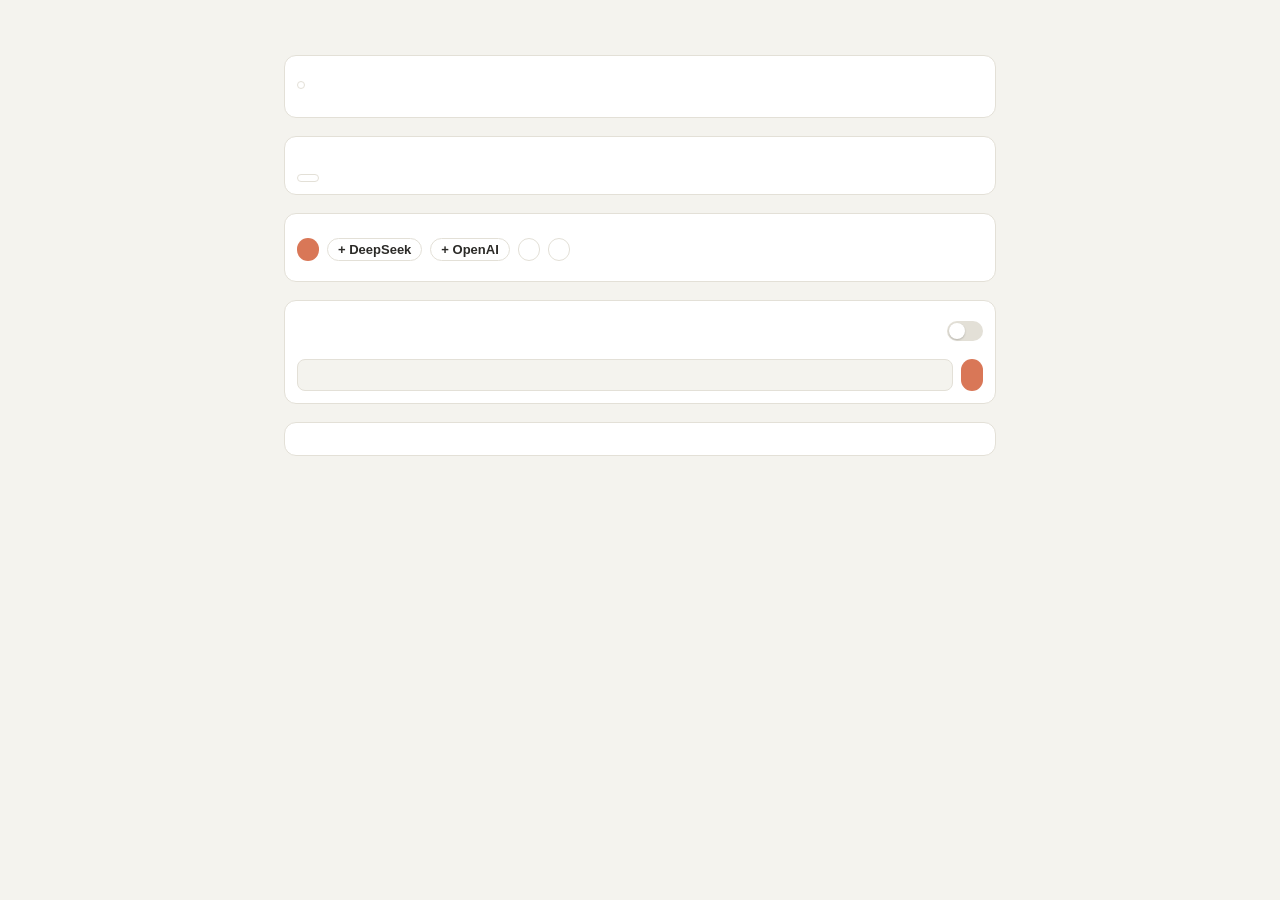
<file: chrome/options.html>
<!doctype html>
<html lang="zh">
<head>
  <meta charset="utf-8">
  <meta name="viewport" content="width=device-width, initial-scale=1">
  <link rel="stylesheet" href="lib/theme.css">
  <link rel="stylesheet" href="options.css">
  <title></title>
</head>
<body>
  <main class="settings-shell">
    <header><h1 id="title" class="serif"></h1><p id="subtitle" class="note"></p></header>
    <section class="card"><h2 id="language-title" class="serif"></h2><div id="language" class="pills"></div><p id="language-note" class="note"></p></section>
    <section class="card"><h2 id="sources-title" class="serif"></h2><p id="sources-note" class="note"></p><div id="sources"></div><button id="reset-order" type="button" class="pill secondary small"></button></section>
    <section class="card"><h2 id="providers-title" class="serif"></h2><div id="providers"></div><div class="actions"><button id="add-api" type="button" class="pill small"></button><button id="add-deepseek" type="button" class="pill secondary small">+ DeepSeek</button><button id="add-openai" type="button" class="pill secondary small">+ OpenAI</button><button id="import-providers" type="button" class="pill secondary small"></button><button id="export-providers" type="button" class="pill secondary small"></button><input id="import-file" type="file" accept=".json,application/json" hidden></div><p id="import-status" class="note" role="status"></p></section>
    <section class="card"><h2 id="selection-title" class="serif"></h2><label class="switch-row"><span id="select-label"></span><input id="select-button" type="checkbox" role="switch"></label><h3 id="disabled-title" class="serif"></h3><div id="disabled-sites"></div><form id="add-site" class="actions"><input id="site-input" type="text" autocomplete="off"><button id="add-site-button" type="submit" class="pill small"></button></form></section>
    <section class="card"><h2 id="favourites-title" class="serif"></h2><div id="favourites"></div></section>
  </main>
  <script type="module" src="options.js"></script>
</body>
</html>
</file>
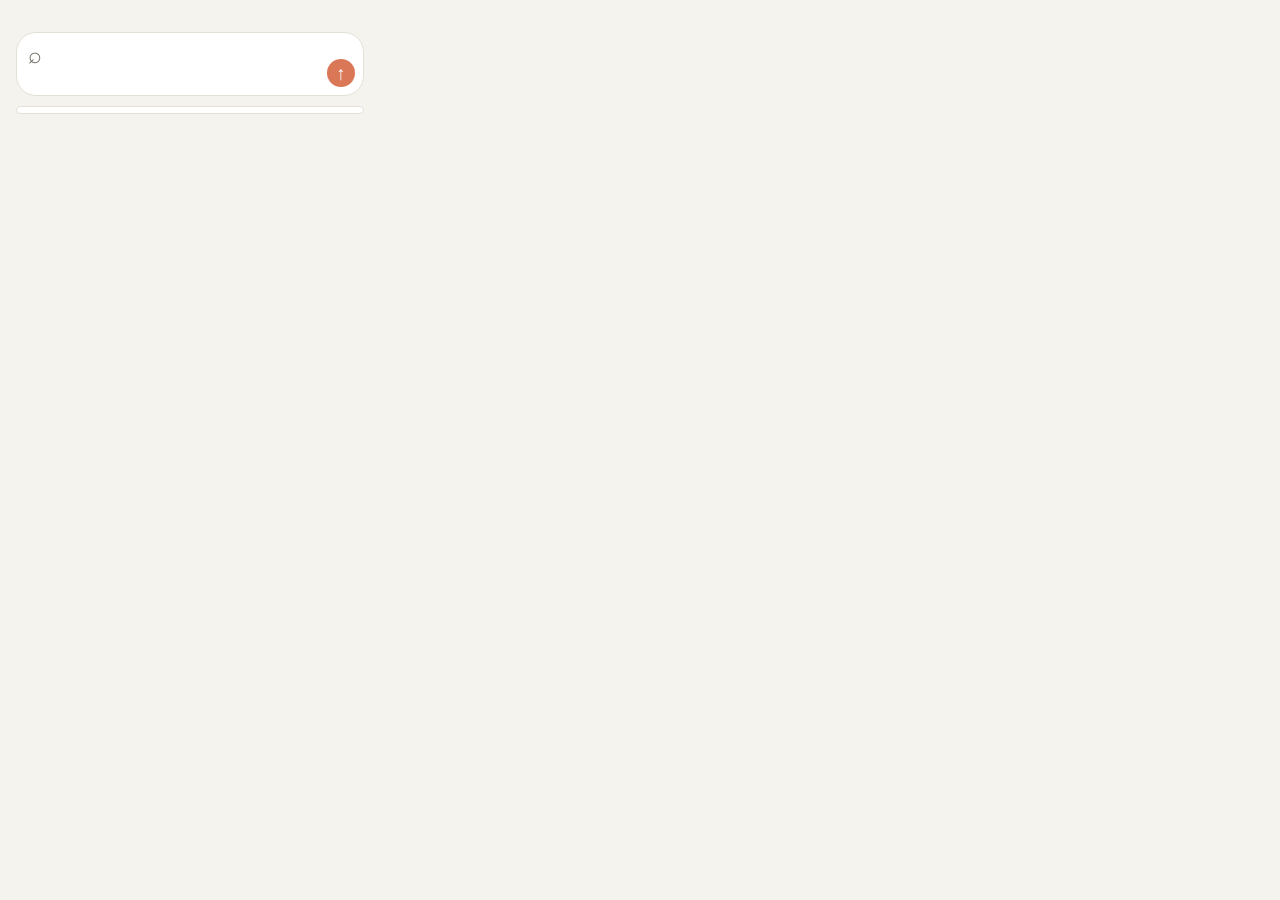
<file: chrome/popup.html>
<!doctype html>
<html lang="zh">
<head>
  <meta charset="utf-8">
  <meta name="viewport" content="width=device-width, initial-scale=1">
  <link rel="stylesheet" href="lib/theme.css">
  <link rel="stylesheet" href="popup.css">
  <title></title>
</head>
<body>
  <main class="popup-shell">
    <header class="popup-header"><h1 id="app-title" class="serif"></h1><a id="settings" class="icon-button" href="#"></a></header>
    <div class="search-area">
      <div class="search-box"><span class="search-mark" aria-hidden="true">⌕</span><textarea id="query" rows="2"></textarea><button id="submit" class="submit" type="button" aria-label="Translate">↑</button></div>
      <div id="history" class="history card" hidden></div>
    </div>
    <button id="translate-page" class="pill secondary small" type="button"></button>
    <div id="status" aria-live="polite"></div>
    <div id="result"></div>
    <div id="meanings"></div>
  </main>
  <script type="module" src="popup.js"></script>
</body>
</html>
</file>
<file: chrome/lib/theme.css>
:root {
  color-scheme: light dark;
  --background: #f4f3ee;
  --surface: #ffffff;
  --border: #e3e0d7;
  --text: #2c2b28;
  --secondary: #6f6c64;
  --accent: #d97757;
  --on-accent: #ffffff;
  --error: #b4382e;
  --field: #f4f3ee;
  font-family: -apple-system, BlinkMacSystemFont, "Segoe UI", sans-serif;
  font-size: 14px;
  color: var(--text);
  background: var(--background);
}
@media (prefers-color-scheme: dark) {
  :root, :host {
    --background: #262522;
    --surface: #30302c;
    --border: #3e3c37;
    --text: #eceae3;
    --secondary: #a19e95;
    --accent: #d97757;
    --on-accent: #ffffff;
    --error: #e5756a;
    --field: #262522;
  }
}
:host {
  color-scheme: light dark;
  --background: #f4f3ee;
  --surface: #ffffff;
  --border: #e3e0d7;
  --text: #2c2b28;
  --secondary: #6f6c64;
  --accent: #d97757;
  --on-accent: #ffffff;
  --error: #b4382e;
  --field: #f4f3ee;
  font-family: -apple-system, BlinkMacSystemFont, "Segoe UI", sans-serif;
  font-size: 14px;
  color: var(--text);
}
* { box-sizing: border-box; }
body { margin: 0; color: var(--text); background: var(--background); }
button, input, textarea, select { font: inherit; }
button { cursor: pointer; }
button:disabled { cursor: default; opacity: .45; }
button:focus-visible, input:focus-visible, textarea:focus-visible, select:focus-visible, summary:focus-visible { outline: 2px solid var(--accent); outline-offset: 2px; }
.card { padding: 12px; background: var(--surface); border: 1px solid var(--border); border-radius: 12px; }
.pill { border: 1px solid transparent; border-radius: 999px; background: var(--accent); color: var(--on-accent); padding: 6px 14px; font-weight: 600; }
.pill.secondary { background: var(--surface); color: var(--text); border-color: var(--border); }
.pill.small { padding: 3px 10px; font-size: 13px; }
.tag { display: inline-block; border-radius: 999px; padding: 2px 8px; color: var(--accent); background: color-mix(in srgb, var(--accent) 14%, transparent); font-size: 12px; font-weight: 600; white-space: nowrap; }
.note { color: var(--secondary); font-size: 13px; overflow-wrap: anywhere; }
.note.error { color: var(--error); }
.progress { display: flex; align-items: center; gap: 8px; color: var(--secondary); }
.progress::before { content: ""; width: 12px; height: 12px; border: 2px solid var(--border); border-top-color: var(--accent); border-radius: 50%; animation: spin .8s linear infinite; }
@keyframes spin { to { transform: rotate(360deg); } }
.serif { font-family: Georgia, "Times New Roman", serif; font-weight: 600; }
.icon-button { padding: 3px; border: 0; background: none; color: var(--secondary); line-height: 1; }
.icon-button:hover, .icon-button.active { color: var(--accent); }
.result-card { display: grid; gap: 9px; }
.result-head { display: flex; align-items: baseline; gap: 9px; flex-wrap: wrap; }
.result-title { margin: 0; font-size: 26px; line-height: 1.2; overflow-wrap: anywhere; }
.result-head .spacer { flex: 1; }
.phonetics { display: flex; flex-wrap: wrap; gap: 10px; font-size: 13px; }
.phonetic { display: inline-flex; align-items: center; gap: 3px; white-space: nowrap; }
.phonetic .region { color: var(--secondary); }
.phonetic button { color: var(--accent); }
.sense-row { display: flex; align-items: baseline; gap: 8px; line-height: 1.55; }
.sense-label { min-width: 30px; color: var(--accent); font-size: 13px; font-weight: 600; }
.sense-text, .candidate-text { white-space: pre-wrap; overflow-wrap: anywhere; }
.web-label { min-width: 30px; font-size: 12px; color: var(--secondary); }
.web-values { display: flex; flex-wrap: wrap; gap: 6px; }
.web-value { border-radius: 999px; padding: 2px 7px; background: color-mix(in srgb, var(--accent) 10%, transparent); font-size: 12px; }
.numbered { display: flex; gap: 6px; line-height: 1.5; }
.numbered-index { color: var(--secondary); font-variant-numeric: tabular-nums; }
.section-title { margin: 0; font-size: 16px; }
.definitions summary { cursor: pointer; }
.definitions-body { display: grid; gap: 12px; padding-top: 12px; }
.definition-example { margin: 2px 0 0 16px; color: var(--secondary); font-size: 13px; font-style: italic; }
.compact .result-title { font-size: 20px; }
.compact .result-head { gap: 6px; }
</file>
<file: chrome/options.css>
.settings-shell { width: min(100%, 760px); margin: 0 auto; padding: 32px 24px 60px; display: grid; gap: 18px; }
.settings-shell > header h1 { margin: 0 0 5px; font-size: 30px; }
.settings-shell > header p { margin: 0; }
.settings-shell section > h2 { margin: 0 0 8px; font-size: 19px; }
.settings-shell section > h3 { margin: 18px 0 8px; font-size: 16px; }
.settings-shell p { line-height: 1.45; }
.pills { display: inline-flex; gap: 2px; padding: 3px; border: 1px solid var(--border); border-radius: 999px; background: var(--surface); }
.pills button { padding: 5px 14px; border: 0; border-radius: 999px; background: none; color: var(--secondary); font-size: 13px; font-weight: 600; }
.pills button.selected { background: var(--accent); color: var(--on-accent); }
.source-row, .favourite-row, .site-row { display: flex; align-items: center; gap: 8px; min-height: 36px; border-top: 1px solid var(--border); }
.source-row .name, .favourite-row .name, .site-row .name { flex: 1; overflow-wrap: anywhere; }
.source-row button, .favourite-row button, .site-row button { border: 0; background: none; color: var(--secondary); }
.source-row button:hover, .favourite-row button:hover, .site-row button:hover { color: var(--accent); }
.source-row .tag { margin-right: auto; }
#reset-order { margin-top: 12px; }
.provider-card { display: grid; gap: 9px; margin: 12px 0; padding: 12px; border-radius: 10px; background: var(--background); }
.provider-head { display: flex; align-items: center; gap: 8px; }
.provider-head h3 { flex: 1; margin: 0; font-size: 17px; }
.provider-field { display: grid; grid-template-columns: 110px minmax(0, 1fr); align-items: center; gap: 10px; }
.provider-field label { font-weight: 500; }
.provider-field input, .provider-field select, #site-input { width: 100%; min-width: 0; padding: 7px 10px; border: 1px solid var(--border); border-radius: 8px; background: var(--field); color: var(--text); }
.actions { display: flex; flex-wrap: wrap; gap: 8px; margin-top: 12px; }
#import-status { margin: 8px 0 0; }
.switch-row { display: flex; align-items: center; justify-content: space-between; gap: 12px; }
input[type="checkbox"] { appearance: none; width: 36px; height: 20px; margin: 0; border: 0; border-radius: 999px; background: var(--border); cursor: pointer; }
input[type="checkbox"]::before { content: ""; display: block; width: 16px; height: 16px; margin: 2px; border-radius: 50%; background: white; box-shadow: 0 1px 2px #0003; transition: transform .15s; }
input[type="checkbox"]:checked { background: var(--accent); }
input[type="checkbox"]:checked::before { transform: translateX(16px); }
#site-input { flex: 1; }
@media (max-width: 560px) { .settings-shell { padding: 20px 14px 40px; } .provider-field { grid-template-columns: 1fr; gap: 4px; } }
</file>
<file: chrome/popup.css>
body { width: 380px; min-height: 170px; }
.popup-shell { display: grid; gap: 10px; padding: 16px; }
.popup-header { display: flex; align-items: center; justify-content: space-between; }
.popup-header h1 { margin: 0; font-size: 19px; }
.popup-header .icon-button { font-size: 19px; text-decoration: none; }
.search-area { position: relative; z-index: 2; }
.search-box { display: flex; align-items: flex-start; gap: 7px; min-height: 64px; padding: 8px; border: 1px solid var(--border); border-radius: 20px; background: var(--surface); }
.search-mark { padding: 1px 0 0 3px; color: var(--secondary); font-size: 23px; }
.search-box textarea { flex: 1; min-width: 0; max-height: 160px; padding: 2px 0; border: 0; outline: 0; resize: none; color: var(--text); background: transparent; line-height: 1.5; }
.search-box textarea::placeholder { color: var(--secondary); }
.submit { align-self: flex-end; width: 28px; height: 28px; border: 0; border-radius: 50%; background: var(--accent); color: white; font-size: 19px; line-height: 1; }
.history { position: absolute; top: calc(100% + 6px); left: 0; right: 0; z-index: 3; padding: 4px; box-shadow: 0 10px 24px #0002; }
.history[hidden] { display: none; }
.history-list { max-height: 260px; overflow: auto; }
.history-row { display: flex; align-items: center; gap: 8px; width: 100%; min-height: 27px; padding: 4px 8px; border: 0; border-radius: 7px; background: none; color: var(--text); text-align: left; }
.history-row:hover, .history-row:focus-visible { background: color-mix(in srgb, var(--accent) 12%, transparent); }
.history-icon, .history-brief { color: var(--secondary); }
.history-query { overflow: hidden; text-overflow: ellipsis; white-space: nowrap; }
.history-brief { margin-left: auto; max-width: 44%; overflow: hidden; text-overflow: ellipsis; white-space: nowrap; font-size: 12px; }
.history-clear { display: block; margin: 4px 0 0 auto; border: 0; background: none; color: var(--secondary); font-size: 12px; }
#result, #meanings { min-width: 0; }
#meanings:empty, #result:empty, #status:empty { display: none; }
.result-head { display: grid; grid-template-columns: minmax(0, max-content) minmax(0, 1fr) auto auto; }
.result-head .result-title { grid-area: 1 / 1; }
.result-head .phonetics { grid-area: 2 / 1 / 3 / -1; }
.result-head .spacer { grid-area: 1 / 2; }
.result-head .tag { grid-area: 1 / 3; }
.result-head > .icon-button { grid-area: 1 / 4; }
</file>
